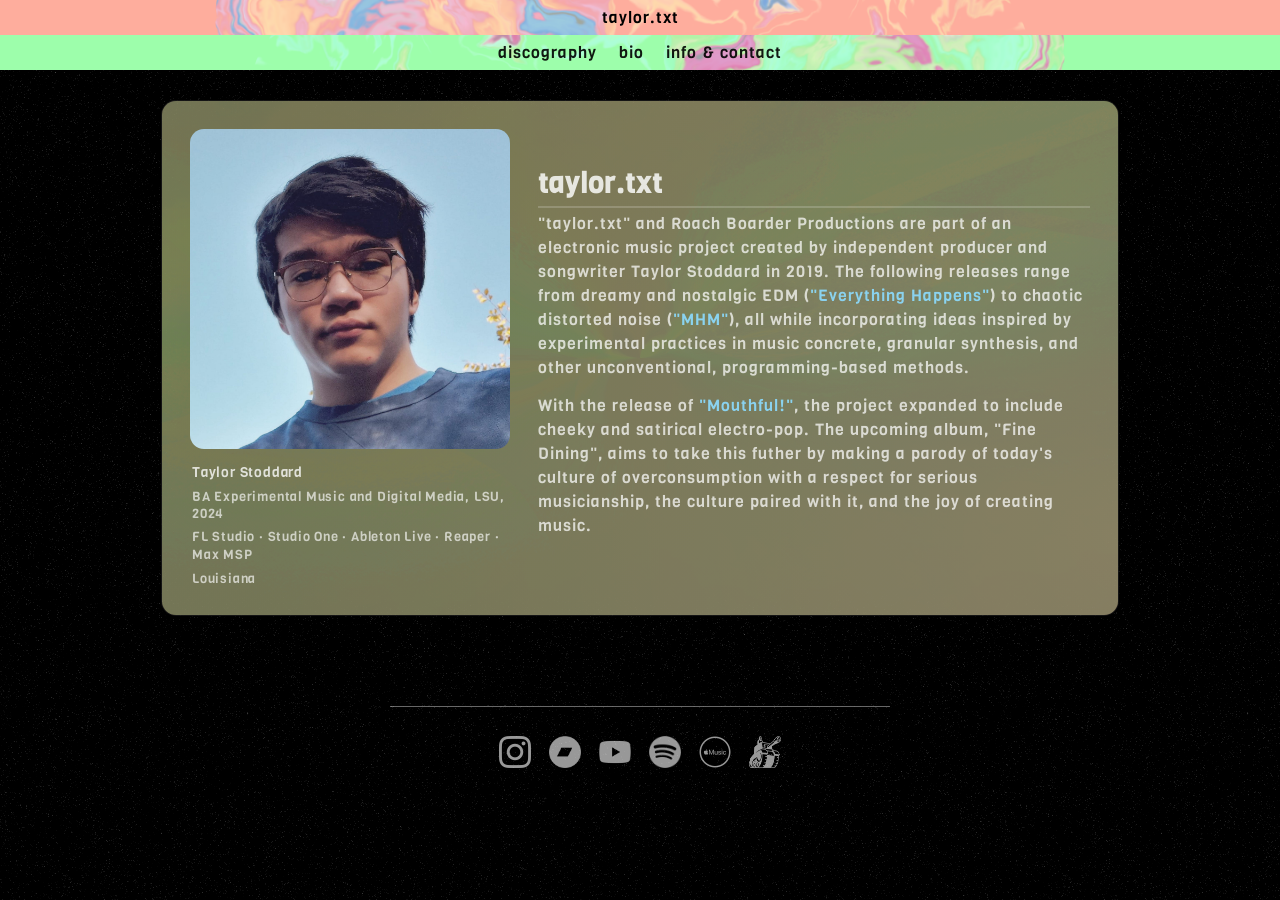
<file: bio.html>
<!DOCTYPE html>
<html>
  <head>
    <meta charset="utf-8">
    <meta name="viewport" content="width=device-width, initial-scale=1">
    <title>taylor.txt — bio</title>
    <link href="main.css" rel="stylesheet">
    <link href="bio.css" rel="stylesheet">
    <link rel="icon" href="images/roachcartoon.png" type="image/x-icon">
  </head>

  <body>
    <article class="header-style">
      <p class="header-text">taylor.txt</p>
    </article>

    <article class="nav-style">
      <a class="nav-link" href="index.html">discography</a>
      <a class="nav-link" href="bio.html">bio</a>
      <a class="nav-link" href="info.html">info & contact</a>
    </article>

    <main class="bio-wrap">
      <section class="bio-card">
        <div class="bio-left">
            <img
                class="bio-photo"
                src="images/taylor.jpg"
                alt="taylor.txt portrait"
                draggable="false"
            >

            <div class="bio-meta">
                <p class="bio-meta-line bio-name">Taylor Stoddard</p>
                <p class="bio-meta-line">BA Experimental Music and Digital Media, LSU, 2024</p>
                <p class="bio-meta-line bio-tools">
                FL Studio · Studio One · Ableton Live · Reaper · Max MSP
                </p>
                <p class="bio-meta-line">Louisiana</p>
            </div>
            </div>

        <div class="bio-right">
          <h1 class="bio-title">taylor.txt</h1>
          <p class="bio-text">
            "taylor.txt" and Roach Boarder Productions are part of an electronic music project created by independent producer and songwriter Taylor Stoddard in 2019. The following releases range from dreamy and nostalgic EDM (<a class="album-mention" href="index.html#album-everything-happens">"Everything Happens"</a>) to chaotic distorted noise (<a class="album-mention" href="index.html#ep-mhm">"MHM"</a>), all while incorporating ideas inspired by experimental practices in music concrete, granular synthesis, and other unconventional, programming-based methods.
          </p>

          <p class="bio-text">
            With the release of <a class="album-mention" href="index.html#song-mouthful">"Mouthful!"</a>, the project expanded to include cheeky and satirical electro-pop. The upcoming album, "Fine Dining", aims to take this futher by making a parody of today's culture of overconsumption with a respect for serious musicianship, the culture paired with it, and the joy of creating music.
          </p>
        </div>
      </section>
    </main>

    <footer class="site-footer">
      <div class="socials">
        <a href="https://www.instagram.com/taylor.docx?igsh=MTJ6emJid2t2YmhhZg==" aria-label="Instagram">
          <img src="images/instagram.png" class="social-icon" alt="">
        </a>

        <a href="https://twitter.com/USERNAME" aria-label="Bandcamp">
          <img src="images/bandcamp.png" class="social-icon" alt="">
        </a>

        <a href="https://www.youtube.com/@roachboarderproductions2123" aria-label="YouTube">
          <img src="images/youtube.png" class="social-icon" alt="">
        </a>

        <a href="https://open.spotify.com/artist/63DqjvU1sROk2sv3IH0GjR?si=gvfMiocpROyNqc54jyZnbg" aria-label="Spotify">
          <img src="images/spotify.png" class="social-icon" alt="">
        </a>

        <a href="https://music.apple.com/us/artist/taylor-txt/1529696181" aria-label="Apple Music">
          <img src="images/apple.png" class="social-icon" alt="">
        </a>

        <a href="https://roachboarder.newgrounds.com/" aria-label="Newgrounds">
          <img src="images/newgrounds.png" class="social-icon" alt="">
        </a>
      </div>
    </footer>

    <div id="audio-gradient-overlay" aria-hidden="true"></div>
    <script src="main.js"></script>

    <script>
      window.addEventListener('load', () => {
        document.body.classList.add('page-enter');
      });
    </script>
  </body>
</html>
</file>
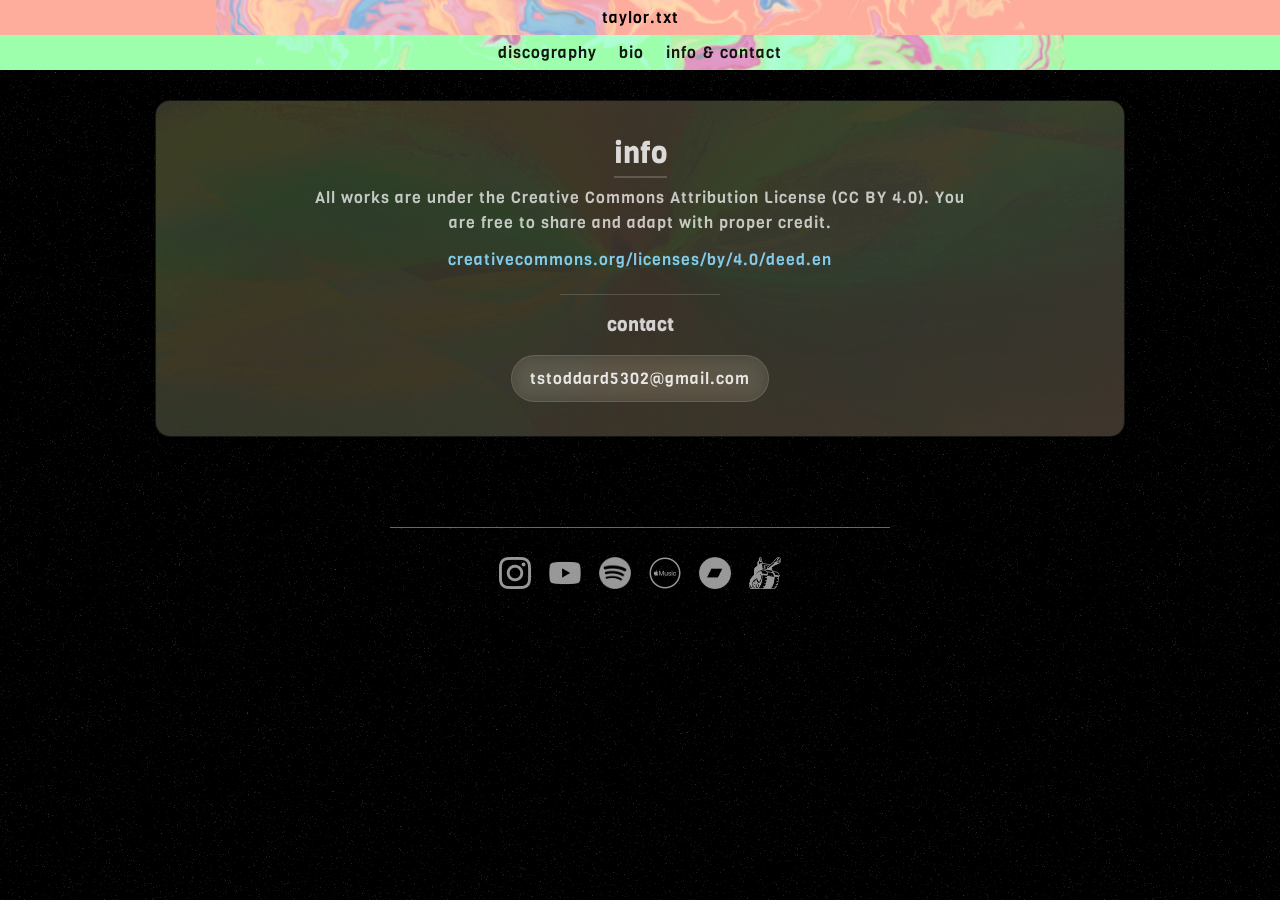
<file: info.html>
<!DOCTYPE html>
<html>
  <head>
    <meta charset="utf-8">
    <meta name="viewport" content="width=device-width, initial-scale=1">
    <title>taylor.txt — info & contact</title>
    <link href="main.css" rel="stylesheet">
    <link href="info.css" rel="stylesheet">
    <link rel="icon" href="images/roachcartoon.png" type="image/x-icon">
  </head>

  <body>
    <article class="header-style">
      <p class="header-text">taylor.txt</p>
    </article>

    <article class="nav-style">
      <a class="nav-link" href="index.html">discography</a>
      <a class="nav-link" href="bio.html">bio</a>
      <a class="nav-link" href="info.html">info & contact</a>
    </article>

    <main class="info-wrap">
      <section class="info-card">
        <div class="info-inner">
          <h1 class="info-title">info</h1>

          <p class="info-text">
            All works are under the Creative Commons Attribution License (CC BY 4.0).
            You are free to share and adapt with proper credit.
          </p>

          <p class="info-text">
            <a class="info-link" href="https://creativecommons.org/licenses/by/4.0/deed.en" target="_blank" rel="noopener noreferrer">
              creativecommons.org/licenses/by/4.0/deed.en
            </a>
          </p>

          <div class="info-divider" aria-hidden="true"></div>

          <h2 class="info-subtitle">contact</h2>

          <a class="email-callout" href="mailto:tstoddard5302@gmail.com">
            tstoddard5302@gmail.com
          </a>
        </div>
      </section>
    </main>

    <footer class="site-footer">
      <div class="socials">
        <a href="https://www.instagram.com/taylor.docx?igsh=MTJ6emJid2t2YmhhZg==" aria-label="Instagram">
          <img src="images/instagram.png" class="social-icon" alt="">
        </a>

        <a href="https://www.youtube.com/@roachboarderproductions2123" aria-label="YouTube">
          <img src="images/youtube.png" class="social-icon" alt="">
        </a>

        <a href="https://open.spotify.com/artist/63DqjvU1sROk2sv3IH0GjR?si=gvfMiocpROyNqc54jyZnbg" aria-label="Spotify">
          <img src="images/spotify.png" class="social-icon" alt="">
        </a>

        <a href="https://music.apple.com/us/artist/taylor-txt/1529696181" aria-label="Apple Music">
          <img src="images/apple.png" class="social-icon" alt="">
        </a>

        <a href="https://taylor-txt.bandcamp.com" aria-label="Bandcamp">
          <img src="images/bandcamp.png" class="social-icon" alt="">
        </a>

        <a href="https://roachboarder.newgrounds.com/" aria-label="Newgrounds">
          <img src="images/newgrounds.png" class="social-icon" alt="">
        </a>
      </div>
    </footer>

    <div id="audio-gradient-overlay" aria-hidden="true"></div>
    <script src="main.js"></script>

    <script>
      window.addEventListener('load', () => {
        document.body.classList.add('page-enter');
      });
    </script>
  </body>
</html>
</file>
<file: main.css>
@font-face {
  font-family: "VigaRegular";
  src: url('fonts/Viga-Regular.ttf') format('truetype');
  font-weight: normal;
  font-style: normal;
}

html {
  overflow-x: hidden;
}

body {
  background-image: url('images/noise-big.png');
  font-family: "VigaRegular", sans-serif;
  font-weight: 400;
  letter-spacing: 1px;
  padding-bottom: 25px;
  margin: 0;
  padding-top: 70px;
  padding-bottom: 25px;
  overflow-x: hidden;
  width: 100%;
  position: relative;
}

audio {
  width: 400px;
}

.header-style {
  background-image: url('images/banner-9177.png');
  background-size: cover;
  position: fixed;
  z-index: 1;
  display: flex;
  flex-direction: column;
  justify-content: center;
  align-items: center;
  width: 100%;
  height: 35px;
  z-index: 10;
  top: 0;
  left: 0;
  margin: 0;
}

.nav-style {
  background-image: url('images/banner2.png');
  background-size: cover;

  position: fixed;
  z-index: 1;

  display: flex;
  justify-content: center;
  align-items: center;
  gap: 22px;

  width: 100%;
  height: 35px;

  z-index: 9;
  top: 35px;
  left: 0;

  transform: translateY(0);
  transition: transform 0.35s ease;
}


.nav-link {
  color: black;
  text-decoration: none;
  opacity: 0.9;
}

.nav-link:hover {
  text-decoration: underline;
  opacity: 1;
}

body.nav-retreat .nav-style {
  transform: translateY(-35px);
}

.year-index {
  color: rgba(255,255,255,0.7);
  width: 75%;
  max-width: 800px;
  border-bottom: 2px solid rgba(255, 255, 255, 0.247);
}

.container {
  margin-top: 30px;
  width: 100%;
  display: flex;
  justify-content: center;
  align-items: center;
}

.year-nav {
  width: 100%;
  margin-top: 20px;
  margin-bottom: 10px;

  display: flex;
  justify-content: center;
  align-items: center;
  gap: 10px;

  font-size: 13px;
  letter-spacing: 1px;
}

.year-nav a {
  color: rgba(255,255,255,0.7);
  text-decoration: none;
  transition: color 140ms ease;
}

.year-nav a:hover {
  color: rgba(255,255,255,0.95);
}

.year-dot {
  color: rgba(255,255,255,0.35);
  pointer-events: none;
}

/* 2025 SONGS */

/* CANDY SWIPE */

.candy-swipe {
  position: relative;
  overflow: hidden;
  cursor: pointer;

  width: 75%;
  max-width: 800px;
  border-radius: 15px;
}

.candy-swipe::before {
  content: "";
  position: absolute;
  inset: 0;

  background-image: url('images/candyswipe.png');
  background-size: cover;
  background-position: center 50%;

  transform: scale(1);
  transition: transform 0.5s ease;
  will-change: transform;
  z-index: 0;
}

.candy-swipe::after {
  content: "";
  position: absolute;
  inset: 0;

  background: linear-gradient(rgba(0,0,0,1), rgba(0,0,0,1));
  opacity: 0.6;

  transition: opacity 0.5s ease;
  z-index: 1;
}

.candy-swipe:hover::before {
  transform: scale(1.1);  /* Amount to scale in/out the card */
}

.candy-swipe:hover::after {
  opacity: 0.8; /* Amount of darkness during hover the card */
}

.candy-swipe .blur {
  position: relative;
  z-index: 2;
}

.candy-swipe .links.links-stack {
  display: flex;
  flex-direction: column;
  align-items: flex-start;
}

.candy-swipe .links.links-stack .links-row {
  display: flex;
  flex-direction: row;
}

.candy-swipe .links.links-stack .award-row {
  display: flex;
  flex-direction: row;
}

.candy-swipe .award-badge {
  position: relative;
  display: inline-flex;
  align-items: center;

  background: transparent;
  border: 0;
  padding: 0;
  cursor: pointer;
}

.candy-swipe .award-tooltip {
  position: absolute;
  left: calc(100% + 5px);
  top: 70%;
  transform: translateY(-50%) translateX(-4px);

  background: rgba(255, 255, 255, 0.85);
  border: 1px solid rgba(255,255,255,0.12);
  color: rgba(0, 0, 0, 0.85);

  font-size: 12px;
  letter-spacing: 0.6px;
  padding: 8px 10px;
  border-radius: 10px;
  white-space: nowrap;

  opacity: 0;
  pointer-events: none;
  transition: opacity 160ms ease, transform 160ms ease;
  z-index: 50;
}

.candy-swipe .award-badge:hover .award-tooltip {
  opacity: 1;
  transform: translateY(-50%) translateX(0);
}

/* BIT.CRUNCH. */

.bitcrunch {
  position: relative;
  overflow: hidden;
  cursor: pointer;

  width: 75%;
  max-width: 800px;
  border-radius: 15px;
}

.bitcrunch::before {
  content: "";
  position: absolute;
  inset: 0;

  background-image: url('images/The_Bends_orb_test_red.png');
  background-size: cover;
  background-position: center 50%;

  transform: scale(1);
  transition: transform 0.5s ease;
  will-change: transform;
  z-index: 0;
}

.bitcrunch::after {
  content: "";
  position: absolute;
  inset: 0;

  background: linear-gradient(rgba(0,0,0,1), rgba(0,0,0,1));
  opacity: 0.6;

  transition: opacity 0.5s ease;
  z-index: 1;
}

.bitcrunch:hover::before {
  transform: scale(1.1);  /* Amount to scale in/out the card */
}

.bitcrunch:hover::after {
  opacity: 0.8; /* Amount of darkness during hover the card */
}

.bitcrunch .blur {
  position: relative;
  z-index: 2;
}

/* system.Instruction */

.system-instruction {
  position: relative;
  overflow: hidden;
  cursor: pointer;

  width: 75%;
  max-width: 800px;
  border-radius: 15px;
}

.system-instruction::before {
  content: "";
  position: absolute;
  inset: 0;

  background-image: url('images/The_Bends_orb_test.png');
  background-size: cover;
  background-position: center 50%;

  transform: scale(1);
  transition: transform 0.5s ease;
  will-change: transform;
  z-index: 0;
}

.system-instruction::after {
  content: "";
  position: absolute;
  inset: 0;

  background: linear-gradient(rgba(0,0,0,1), rgba(0,0,0,1));
  opacity: 0.6;

  transition: opacity 0.5s ease;
  z-index: 1;
}

.system-instruction:hover::before {
  transform: scale(1.1);  /* Amount to scale in/out the card */
}

.system-instruction:hover::after {
  opacity: 0.8; /* Amount of darkness during hover the card */
}

.system-instruction .blur {
  position: relative;
  z-index: 2;
}

/* megagecko! */

.megagecko {
  position: relative;
  overflow: hidden;
  cursor: pointer;

  width: 75%;
  max-width: 800px;
  border-radius: 15px;
}

.megagecko::before {
  content: "";
  position: absolute;
  inset: 0;

  background-image: url('images/The_Bends_orb_test.png');
  background-size: cover;
  background-position: center 50%;

  transform: scale(1);
  transition: transform 0.5s ease;
  will-change: transform;
  z-index: 0;
}

.megagecko::after {
  content: "";
  position: absolute;
  inset: 0;

  background: linear-gradient(rgba(0,0,0,1), rgba(0,0,0,1));
  opacity: 0.6;

  transition: opacity 0.5s ease;
  z-index: 1;
}

.megagecko:hover::before {
  transform: scale(1.1);  /* Amount to scale in/out the card */
}

.megagecko:hover::after {
  opacity: 0.8; /* Amount of darkness during hover the card */
}

.megagecko .blur {
  position: relative;
  z-index: 2;
}

/* 2024 SONGS */

/* Mouthful! */

.mouthful {
  position: relative;
  overflow: hidden;
  cursor: pointer;

  width: 75%;
  max-width: 800px;
  border-radius: 15px;
}

.mouthful::before {
  content: "";
  position: absolute;
  inset: 0;

  background-image: url('images/babasweeny.png');
  background-size: cover;
  background-position: center 50%;

  transform: scale(1);
  transition: transform 0.5s ease;
  will-change: transform;
  z-index: 0;
}

.mouthful::after {
  content: "";
  position: absolute;
  inset: 0;

  background: linear-gradient(rgba(0,0,0,1), rgba(0,0,0,1));
  opacity: 0.6;

  transition: opacity 0.5s ease;
  z-index: 1;
}

.mouthful:hover::before {
  transform: scale(1.1);  /* amount to scale in/out the card */
}

.mouthful:hover::after {
  opacity: 0.8; /* amount of darkness during hover the card */
}

.mouthful .blur {
  position: relative;
  z-index: 2;
}

/* (ALBUM) Everything Happens */

.everything-happens {
  position: relative;
  overflow: hidden;
  cursor: pointer;

  width: 75%;
  max-width: 800px;
  border-radius: 15px;
}

.everything-happens::before {
  content: "";
  position: absolute;
  inset: 0;

  background-image: url("images/everything happens.jpg");
  background-size: cover;
  background-position: center 50%;

  transform: scale(1);
  transition: transform 0.5s ease;
  will-change: transform;

  z-index: 0;
}

.everything-happens::after {
  content: "";
  position: absolute;
  inset: 0;

  background: rgba(0, 0, 0, 1);
  opacity: 0.6;
  pointer-events: none;

  z-index: 1;
}

.everything-happens .light-blur-eh,
.everything-happens .blur {
  position: relative;
  z-index: 2;
}

.everything-happens:hover::before {
  transform: scale(1.08);
}

.everything-happens .blur::after {
  content: "";
  position: absolute;
  inset: 0;

  background: rgba(0, 0, 0, 1);
  opacity: 0;
  transition: opacity 0.5s ease;
  pointer-events: none;

  border-radius: 15px;
  z-index: 0;
}

.everything-happens .blur > * {
  position: relative;
  z-index: 1;
}

.everything-happens:hover .blur::after {
  opacity: 0.2;
}

/* 2020 SONGS */

/* (ALBUM) mhm */

.mhm {
  position: relative;
  overflow: hidden;
  cursor: pointer;

  width: 75%;
  max-width: 800px;
  border-radius: 15px;
}

.mhm::before {
  content: "";
  position: absolute;
  inset: 0;

  background-image: url("images/mhm.jpg");
  background-size: cover;
  background-position: center 50%;

  transform: scale(1);
  transition: transform 0.5s ease;
  will-change: transform;

  z-index: 0;
}

.mhm::after {
  content: "";
  position: absolute;
  inset: 0;

  background: rgba(0, 0, 0, 1);
  opacity: 0.6;
  pointer-events: none;

  z-index: 1;
}

.mhm .light-blur-mhm,
.mhm .blur {
  position: relative;
  z-index: 2;
}

.mhm:hover::before {
  transform: scale(1.08);
}

.mhm .blur::after {
  content: "";
  position: absolute;
  inset: 0;

  background: rgba(0, 0, 0, 1);
  opacity: 0;
  transition: opacity 0.5s ease;
  pointer-events: none;

  border-radius: 15px;
  z-index: 0;
}

.mhm .blur > * {
  position: relative;
  z-index: 1;
}

.mhm:hover .blur::after {
  opacity: 0.2;
}

/* 2019 SONGS */

/* huh */

.huh {
  position: relative;
  overflow: hidden;
  cursor: pointer;

  width: 75%;
  max-width: 800px;
  border-radius: 15px;
}

.huh::before {
  content: "";
  position: absolute;
  inset: 0;

  background-image: url("images/huh.jpg");
  background-size: cover;
  background-position: center 50%;

  transform: scale(1);
  transition: transform 0.5s ease;
  will-change: transform;

  z-index: 0;
}

.huh::after {
  content: "";
  position: absolute;
  inset: 0;

  background: rgba(0, 0, 0, 1);
  opacity: 0.6;
  pointer-events: none;

  z-index: 1;
}

.huh .light-blur-huh,
.huh .blur {
  position: relative;
  z-index: 2;
}

.huh:hover::before {
  transform: scale(1.08);
}

.huh .blur::after {
  content: "";
  position: absolute;
  inset: 0;

  background: rgba(0, 0, 0, 1);
  opacity: 0;
  transition: opacity 0.5s ease;
  pointer-events: none;

  border-radius: 15px;
  z-index: 0;
}

.huh .blur > * {
  position: relative;
  z-index: 1;
}

.huh:hover .blur::after {
  opacity: 0.2;
}

/* Time Surfin' */

.times {
  position: relative;
  overflow: hidden;
  cursor: pointer;

  width: 75%;
  max-width: 800px;
  border-radius: 15px;
}

.times::before {
  content: "";
  position: absolute;
  inset: 0;

  background-image: url("images/timesurf.jpg");
  background-size: cover;
  background-position: center 50%;

  transform: scale(1);
  transition: transform 0.5s ease;
  will-change: transform;

  z-index: 0;
}

.times::after {
  content: "";
  position: absolute;
  inset: 0;

  background: rgba(0, 0, 0, 1);
  opacity: 0.6;
  pointer-events: none;

  z-index: 1;
}

.times .light-blur-times,
.times .blur {
  position: relative;
  z-index: 2;
}

.times:hover::before {
  transform: scale(1.08);
}

.times.blur::after {
  content: "";
  position: absolute;
  inset: 0;

  background: rgba(0, 0, 0, 1);
  opacity: 0;
  transition: opacity 0.5s ease;
  pointer-events: none;

  border-radius: 15px;
  z-index: 0;
}

.times .blur > * {
  position: relative;
  z-index: 1;
}

.times:hover .blur::after {
  opacity: 0.2;
}

/* SONGS END */

.blur {
  backdrop-filter: blur(20px);
  padding-left: 30px;
  padding-right: 30px;
  display: flex;
  justify-content: center;
  border: 0px;
  border-radius: 15px;
}

.light-blur-eh {
  background:
    linear-gradient(90deg,rgba(103, 237, 255, 0.2), rgba(200, 62, 255, 0.2));
  backdrop-filter: blur(20px);
  padding-left: 30px;
  padding-right: 30px;
  display: flex;
  justify-content: center;
  align-items: center;
  color: rgba(255,255,255,0.7);
  border: 0px;
  border-top-left-radius: 15px;
  border-top-right-radius: 15px;
}

.light-blur-mhm {
  background:
    linear-gradient(90deg,rgba(255, 176, 103, 0.2), rgba(255, 62, 62, 0.2));
  backdrop-filter: blur(20px);
  padding-left: 30px;
  padding-right: 30px;
  display: flex;
  justify-content: center;
  align-items: center;
  color: rgba(255,255,255,0.7);
  border: 0px;
  border-top-left-radius: 15px;
  border-top-right-radius: 15px;
}

.light-blur-huh {
  background:
    linear-gradient(90deg,rgba(255, 103, 103, 0.2), rgba(255, 133, 62, 0.2));
  backdrop-filter: blur(20px);
  padding-left: 30px;
  padding-right: 30px;
  display: flex;
  justify-content: center;
  align-items: center;
  color: rgba(255,255,255,0.7);
  border: 0px;
  border-top-left-radius: 15px;
  border-top-right-radius: 15px;
}

.light-blur-times {
  background:
    linear-gradient(90deg,rgba(103, 187, 255, 0.2), rgba(232, 62, 255, 0.2));
  backdrop-filter: blur(20px);
  padding-left: 30px;
  padding-right: 30px;
  display: flex;
  justify-content: center;
  align-items: center;
  color: rgba(255,255,255,0.7);
  border: 0px;
  border-top-left-radius: 15px;
  border-top-right-radius: 15px;
}


.paragraph {
  margin: 20px;
  display: flex;
  flex-direction:column;
  justify-content: center;
}

.ac-container {
  margin-top: 30px;
  width: 100%;
  display: flex;
  justify-content: center;
}

.album-paragraph {
  margin: 20px;
  margin-top: 30px;
  display: flex;
  flex-direction: column;
}

.album-song {
  border-bottom: 2px solid rgba(255, 255, 255, 0.247);
  padding-bottom: 10px;
  margin-bottom: 35px;
}

.album-song-end {
  padding-bottom: 10px;
  margin-bottom: 35px;
}

.album-cover {
  margin-top: 20px;
  align-items: flex-start;
}

.cover {
  width: 300px;
  height: 300px;
}

.paragraph-text {
  margin-top: -15px;
  color: rgba(255, 255, 255, 0.719);
}

.header-text {
  color: black;
}

.links {
  display: flex;
  flex-direction: row;
}

.logo {
  margin-top: 15px;
  margin-right: 10px;
  width: 25px;
}

.newgrounds {
  margin-top: 18px;
}

#audio-gradient-overlay {
  --period: 3600px;
  position: fixed;
  inset: 0;
  pointer-events: none;
  z-index: -1;
  opacity: 0;
  transition: opacity 1s ease;
  mix-blend-mode: normal;

  background: repeating-linear-gradient(
    to left,
    hsla(  0, 100%, 60%, 0.15)    0px,
    hsla( 10, 100%, 60%, 0.15)  100px,
    hsla( 20, 100%, 60%, 0.15)  200px,
    hsla( 30, 100%, 60%, 0.15)  300px,
    hsla( 40, 100%, 60%, 0.15)  400px,
    hsla( 50, 100%, 60%, 0.15)  500px,
    hsla( 60, 100%, 60%, 0.15)  600px,
    hsla( 70, 100%, 60%, 0.15)  700px,
    hsla( 80, 100%, 60%, 0.15)  800px,
    hsla( 90, 100%, 60%, 0.15)  900px,
    hsla(100, 100%, 60%, 0.15) 1000px,
    hsla(110, 100%, 60%, 0.15) 1100px,
    hsla(120, 100%, 60%, 0.15) 1200px,
    hsla(130, 100%, 60%, 0.15) 1300px,
    hsla(140, 100%, 60%, 0.15) 1400px,
    hsla(150, 100%, 60%, 0.15) 1500px,
    hsla(160, 100%, 60%, 0.15) 1600px,
    hsla(170, 100%, 60%, 0.15) 1700px,
    hsla(180, 100%, 60%, 0.15) 1800px,
    hsla(190, 100%, 60%, 0.15) 1900px,
    hsla(200, 100%, 60%, 0.15) 2000px,
    hsla(210, 100%, 60%, 0.15) 2100px,
    hsla(220, 100%, 65%, 0.15) 2200px,
    hsla(230, 100%, 65%, 0.15) 2300px,
    hsla(240, 100%, 65%, 0.15) 2400px,
    hsla(250, 100%, 65%, 0.15) 2500px,
    hsla(260, 100%, 65%, 0.15) 2600px,
    hsla(270, 100%, 65%, 0.15) 2700px,
    hsla(280, 100%, 65%, 0.15) 2800px,
    hsla(290, 100%, 65%, 0.15) 2900px,
    hsla(300, 100%, 65%, 0.15) 3000px,
    hsla(310, 100%, 65%, 0.15) 3100px,
    hsla(320, 100%, 65%, 0.15) 3200px,
    hsla(330, 100%, 65%, 0.15) 3300px,
    hsla(340, 100%, 60%, 0.15) 3400px,
    hsla(350, 100%, 60%, 0.15) 3500px,
    hsla(  0, 100%, 60%, 0.15) 3600px
  );

  background-size: var(--period) 100%;
  background-position: 0 50%;
  animation: rainbow-slide 12s linear infinite paused;
}

#audio-gradient-overlay.on {
  opacity: .5;
  animation-play-state: running;
}

@keyframes rainbow-slide {
  from { background-position: 0 50%; }
  to   { background-position: calc(1 * var(--period)) 50%; }
}

.blur,
.album-song,
.album-song-end {
  position: relative;
}

.album-song .eq-stack,
.album-song-end .eq-stack {
  right: -190px;
  top: 50%;
  transform: translateY(-50%);
  width: 140px;
}

.eq-stack {
  position: absolute;
  right: -160px;
  top: 50%;
  transform: translateY(-50%);
  display: flex;
  flex-direction: column;
  gap: 8px;
  width: 160px;
  pointer-events: none;
  opacity: 0;
  transition: opacity .3s ease;
  z-index: 3;
}
.eq-stack.on { opacity: 1; }

.eq-bar {
  height: 8px;
  width: 0;
  border-top-right-radius: 999px;
  border-bottom-right-radius: 999px;
  background: rgba(255,255,255,0.4);
  box-shadow: 0 0 8px rgba(255,255,255,.15);
}

.site-footer {
  width: 100%;
  margin-top: 60px;
  padding: 30px 0 40px;
  position: relative;
  display: flex;
  justify-content: center;
  margin-top: 80px;
  opacity: 0.85;
}

.site-footer::before {
  content: "";
  position: absolute;
  top: 0;
  left: 50%;
  transform: translateX(-50%);

  width: 500px;
  height: 1px;
  background: rgba(255, 255, 255, 0.473);
}

.socials {
  display: flex;
  gap: 18px;
  align-items: center;
}

.social-icon {
  width: 32px;
  height: 32px;
  opacity: 0.7;

  transition:
    opacity 160ms ease,
    transform 160ms ease,
    filter 160ms ease;
}

.socials a:hover .social-icon {
  opacity: 1;
  transform: translateY(-2px);
  filter: drop-shadow(0 0 6px rgba(255,255,255,0.25));
}

.year-index,
.everything-happens,
.mhm,
.mouthful,
.album-song,
.album-song-end {
  scroll-margin-top: 70px;
}

/* Mobile Fix */

@media (max-width: 700px) {
  *, *::before, *::after {
    box-sizing: border-box;
  }

  .candy-swipe, .mouthful, .bitcrunch, .system-instruction, .megagecko,
  .defenders-of-the-funny, .everything-happens, .mhm, .huh, .times {
    width: calc(100% - 24px);
    max-width: none;
  }

  .blur {
    flex-direction: column;
    align-items: center;
    padding-left: 16px;
    padding-right: 16px;
  }

  .paragraph {
    margin: 14px 0;
    width: 100%;
    align-items: center;
    text-align: center;
  }

  .cover {
    width: min(320px, 100%);
    height: auto;
    aspect-ratio: 1 / 1;
  }

  audio {
    width: 100%;
    max-width: 420px;
  }

  .links {
    justify-content: center;
    flex-wrap: wrap;
  }

  .album-paragraph {
    margin: 14px 0 0;
  }
}
</file>
<file: bio.css>
.bio-wrap {
  width: 100%;
  display: flex;
  justify-content: center;
  padding: 30px 0 10px;
}

.bio-card {
  width: 75%;
  max-width: 900px;
  border-radius: 15px;
  backdrop-filter: blur(20px);
  background: rgba(0,0,0,0.35);
  border: 1px solid rgba(255,255,255,0.08);
  position: relative;
  overflow: hidden;
  display: grid;
  grid-template-columns: 320px 1fr;
  gap: 28px;

  padding: 28px;
}

.bio-left {
  display: flex;
  flex-direction: column;
  align-items: flex-start;
  justify-content: flex-start;
  z-index: 2;
  position: relative;
}

.bio-card::before {
  content: "";
  position: absolute;
  inset: 0;

  background-image: url("images/taylorbg.jpg");
  background-size: cover;
  background-position: center;
  opacity: .15;
  filter: saturate(0.9) contrast(1.05);

  z-index: 0;
  pointer-events: none;
}

.bio-card::after {
  content: "";
  position: absolute;
  inset: -35%;

  background:
    radial-gradient(circle at 25% 20%,
      rgba(140, 255, 150, 0.226),
      rgba(140, 255, 178, 0.226) 55%),
    radial-gradient(circle at 80% 70%,
      rgba(255, 173, 140, 0.459),
      rgba(255, 186, 140, 0.349) 60%);

  opacity: 1;
  pointer-events: none;
  mix-blend-mode: normal;

  z-index: 1;

  animation: bioGlow 7s ease-in-out infinite;
}

@keyframes bioGlow {
  0%, 100% { opacity: 0.2; transform: translate(0px, 0px); }
  50%      { opacity: 0.4;  transform: translate(12px, 10px); }
}

.bio-photo {
  width: 320px;
  height: 320px;
  object-fit: cover;
  border-radius: 14px;
  user-select: none;
  opacity: 0;
  transform: translateX(-10px) scale(0.985);
  transition: opacity 220ms ease, transform 320ms ease;
}

.bio-title {
  position: relative;
  display: inline-block;
}

.bio-title::after {
  content: "";
  position: absolute;
  left: 0;
  bottom: -6px;
  height: 2px;
  width: 100%;
  background: rgba(255,255,255,0.18);
  transform: scaleX(0);
  transform-origin: left;
  transition: transform 260ms ease;
}

body.page-enter .bio-title::after {
  transform: scaleX(1);
  transition-delay: 120ms;
}

.bio-right {
  display: flex;
  flex-direction: column;
  justify-content: center;
  z-index: 2;
  opacity: 0;
  transform: translateY(6px);
  transition: opacity 180ms ease, transform 220ms ease;
  position: relative;
}

.bio-title {
  margin: 0 0 10px 0;
  color: rgba(255,255,255,0.82);
  font-size: 28px;
  letter-spacing: 1px;
}

.bio-text {
  margin: 0 0 14px 0;
  color: rgba(255,255,255,0.72);
  line-height: 1.5;
}

body.page-enter .bio-photo {
  opacity: 1;
  transform: translateX(0) scale(1);
}

body.page-enter .bio-right {
  opacity: 1;
  transform: translateY(0);
  transition-delay: 80ms;
}

.bio-meta {
  margin-top: 14px;
  padding-left: 2px;

  display: flex;
  flex-direction: column;
  gap: 6px;

  opacity: 0;
  transform: translateY(6px);
  transition: opacity 180ms ease, transform 220ms ease;
}

.bio-meta-line {
  margin: 0;
  font-size: 13px;
  letter-spacing: 0.8px;
  color: rgba(255,255,255,0.65);
}

.bio-name {
  font-size: 14px;
  color: rgba(255,255,255,0.78);
}

.bio-tools {
  line-height: 1.4;
}

body.page-enter .bio-meta {
  opacity: 1;
  transform: translateY(0);
  transition-delay: 120ms;
}


.album-mention {
  color: rgba(140, 220, 255, 0.9);
  text-decoration: none;
  position: relative;
  transition: filter 160ms ease, color 160ms ease;
}

.album-mention:hover {
  color: rgba(255, 255, 255, 0.95);
  filter:
    drop-shadow(0 0 6px rgba(140, 220, 255, 0.35))
    drop-shadow(0 0 10px rgba(255, 140, 220, 0.22));
}

.album-mention::after {
  content: "";
  position: absolute;
  left: 0;
  right: 0;
  bottom: -2px;
  height: 1px;
  background: rgba(140, 220, 255, 0.35);
  transform: scaleX(0);
  transform-origin: left;
  transition: transform 180ms ease;
}

.album-mention:hover::after {
  transform: scaleX(1);
}

@media (max-width: 700px) {
  .bio-wrap {
    padding: 20px 0 10px;
  }

  .bio-card {
    width: calc(100% - 24px);
    max-width: none;

    grid-template-columns: 1fr;
    gap: 18px;
    padding: 18px;
  }

  .bio-left {
    align-items: center;
    text-align: center;
  }

  .bio-photo {
    width: 100%;
    max-width: 360px;
    height: auto;
    aspect-ratio: 1 / 1;
  }

  .bio-meta {
    align-items: center;
    text-align: center;
    width: 100%;
  }

  .bio-meta-line {
    max-width: 100%;
    overflow-wrap: anywhere;
    word-break: break-word;
  }

  .bio-right {
    text-align: center;
  }

  .bio-title {
    font-size: 24px;
  }
}
</file>
<file: info.css>
.info-wrap {
  width: 100%;
  display: flex;
  justify-content: center;
  padding: 30px 0 10px;
}

.info-card {
  width: 75%;
  max-width: 900px;
  border-radius: 15px;
  backdrop-filter: blur(20px);
  background: rgba(0,0,0,0.35);
  border: 1px solid rgba(255,255,255,0.08);

  position: relative;
  overflow: hidden;
  padding: 34px;
}


.info-card::before {
  content: "";
  position: absolute;
  inset: 0;

  background-image: url("images/taylorbg.jpg");
  background-size: cover;
  background-position: center;
  opacity: 0.12;
  filter: saturate(0.9) contrast(1.05);

  z-index: 0;
  pointer-events: none;
}


.info-card::after {
  content: "";
  position: absolute;
  inset: -35%;

  background:
    radial-gradient(circle at 25% 20%,
      rgba(140, 255, 150, 0.226),
      rgba(140, 255, 178, 0.226) 55%),
    radial-gradient(circle at 80% 70%,
      rgba(255, 173, 140, 0.459),
      rgba(255, 186, 140, 0.349) 60%);

  opacity: 0.35;
  pointer-events: none;

  z-index: 1;
  animation: infoGlow 7s ease-in-out infinite;
}

@keyframes infoGlow {
  0%, 100% { opacity: 0.18; transform: translate(0px, 0px); }
  50%      { opacity: 0.38; transform: translate(12px, 10px); }
}


.info-inner {
  position: relative;
  z-index: 2;

  max-width: 680px;
  margin: 0 auto;
  text-align: center;

  opacity: 0;
  transform: translateY(6px);
  transition: opacity 180ms ease, transform 220ms ease;
}

body.page-enter .info-inner {
  opacity: 1;
  transform: translateY(0);
}


.info-title {
  margin: 0 0 14px 0;
  color: rgba(255,255,255,0.82);
  font-size: 28px;
  letter-spacing: 1px;
  position: relative;
  display: inline-block;
}

.info-title::after {
  content: "";
  position: absolute;
  left: 0;
  bottom: -6px;
  height: 2px;
  width: 100%;
  background: rgba(255,255,255,0.18);
  transform: scaleX(0);
  transform-origin: left;
  transition: transform 260ms ease;
}

body.page-enter .info-title::after {
  transform: scaleX(1);
  transition-delay: 120ms;
}

.info-subtitle {
  margin: 0 0 14px 0;
  color: rgba(255,255,255,0.78);
  font-size: 18px;
  letter-spacing: 1px;
}


.info-text {
  margin: 0 0 12px 0;
  color: rgba(255,255,255,0.72);
  line-height: 1.55;
}


.info-link {
  color: rgba(140, 220, 255, 0.9);
  text-decoration: none;
  transition: filter 160ms ease, color 160ms ease;
}

.info-link:hover {
  color: rgba(255,255,255,0.95);
  filter:
    drop-shadow(0 0 6px rgba(140, 220, 255, 0.28))
    drop-shadow(0 0 10px rgba(255, 140, 220, 0.18));
}

.info-divider {
  width: 160px;
  height: 1px;
  background: rgba(255,255,255,0.16);
  margin: 22px auto 18px auto;
}

.email-callout {
  display: inline-block;
  margin-top: 4px;
  padding: 12px 18px;

  border-radius: 999px;
  border: 1px solid rgba(255,255,255,0.12);
  background: rgba(255,255,255,0.06);
  backdrop-filter: blur(10px);

  color: rgba(255,255,255,0.86);
  text-decoration: none;
  letter-spacing: 1px;

  transition: transform 160ms ease, filter 160ms ease, background 160ms ease;
}

.email-callout:hover {
  transform: translateY(-2px);
  background: rgba(255,255,255,0.09);
  filter:
    drop-shadow(0 0 10px rgba(140, 220, 255, 0.22))
    drop-shadow(0 0 12px rgba(255, 140, 220, 0.14));
}

@media (max-width: 700px) {
  .info-wrap {
    padding: 20px 0 10px;
  }

  .info-card {
    width: calc(100% - 24px);
    max-width: none;
    padding: 18px;
  }

  .info-link {
    display: inline-block;
    max-width: 100%;
    overflow-wrap: anywhere;
    word-break: break-word;
  }

  .email-callout {
    max-width: 100%;
    white-space: normal;
    overflow-wrap: anywhere;
    word-break: break-word;
    text-align: center;
  }
}
</file>
